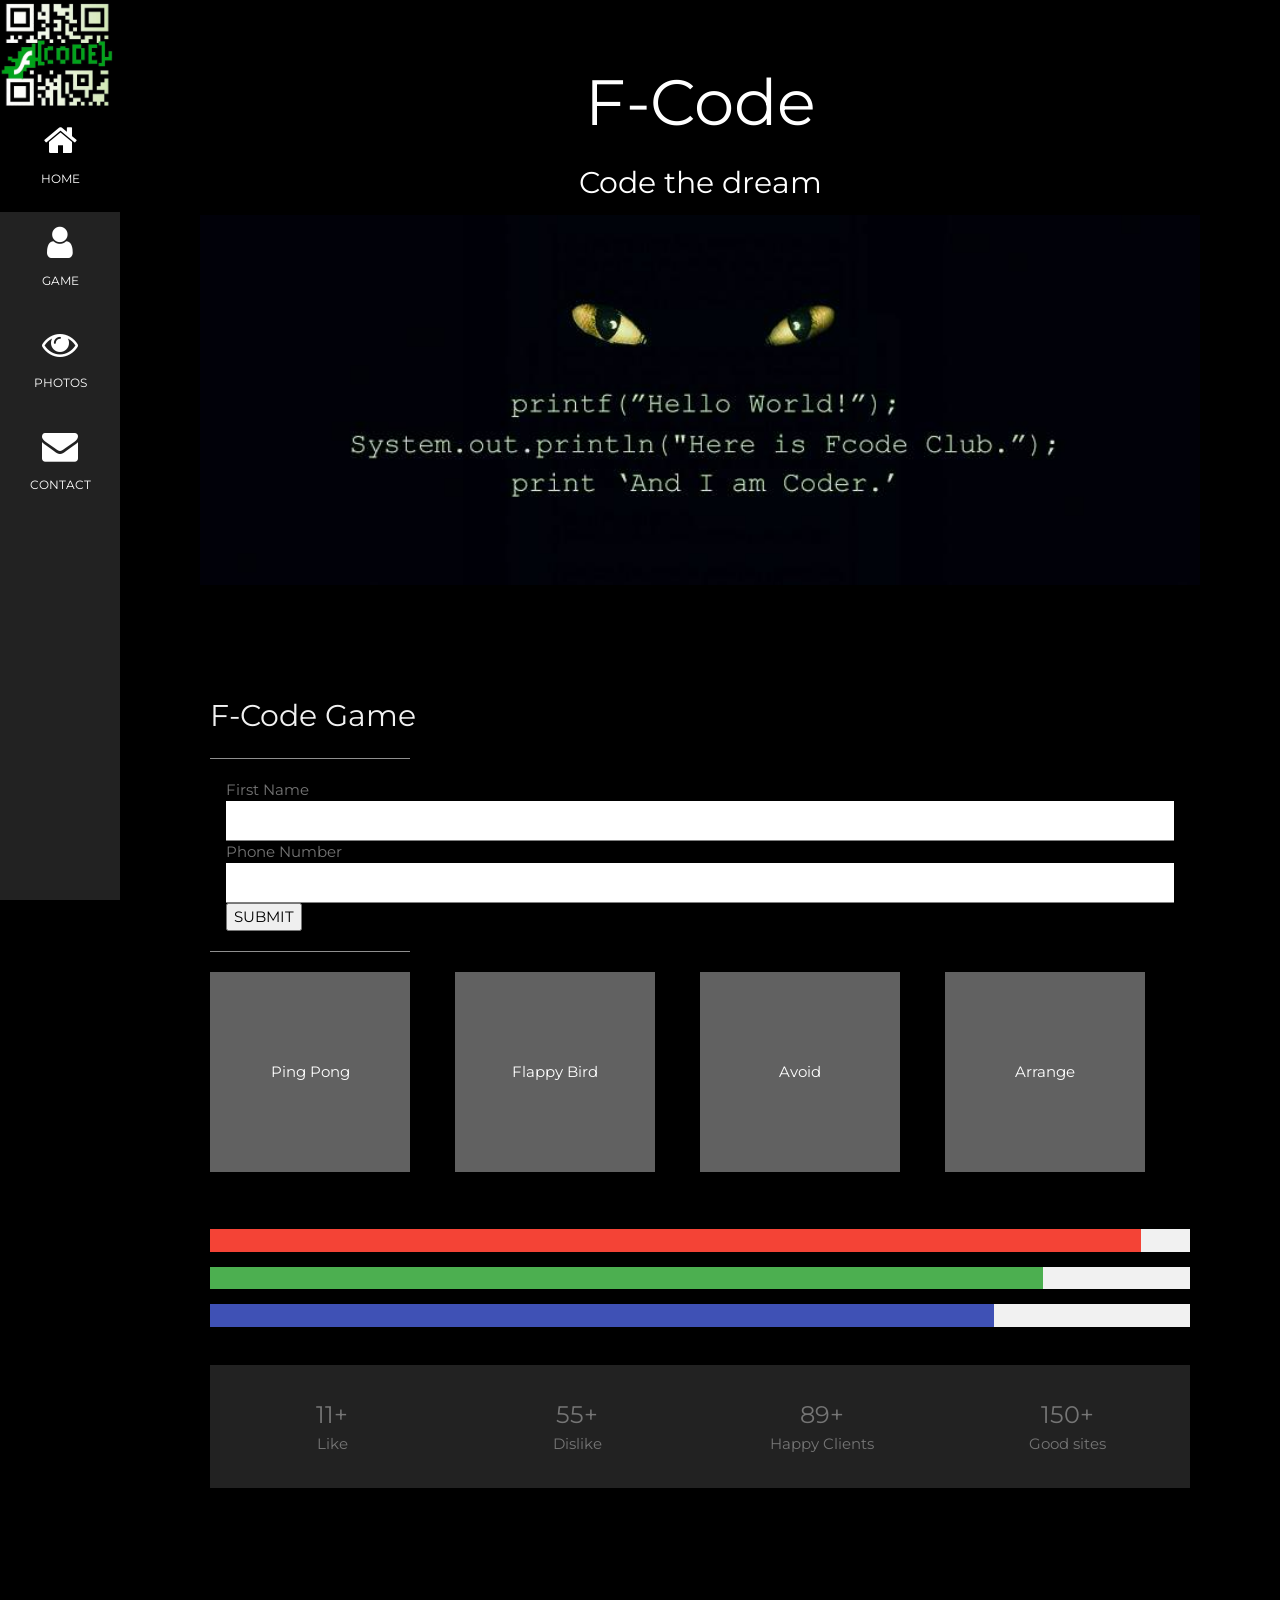
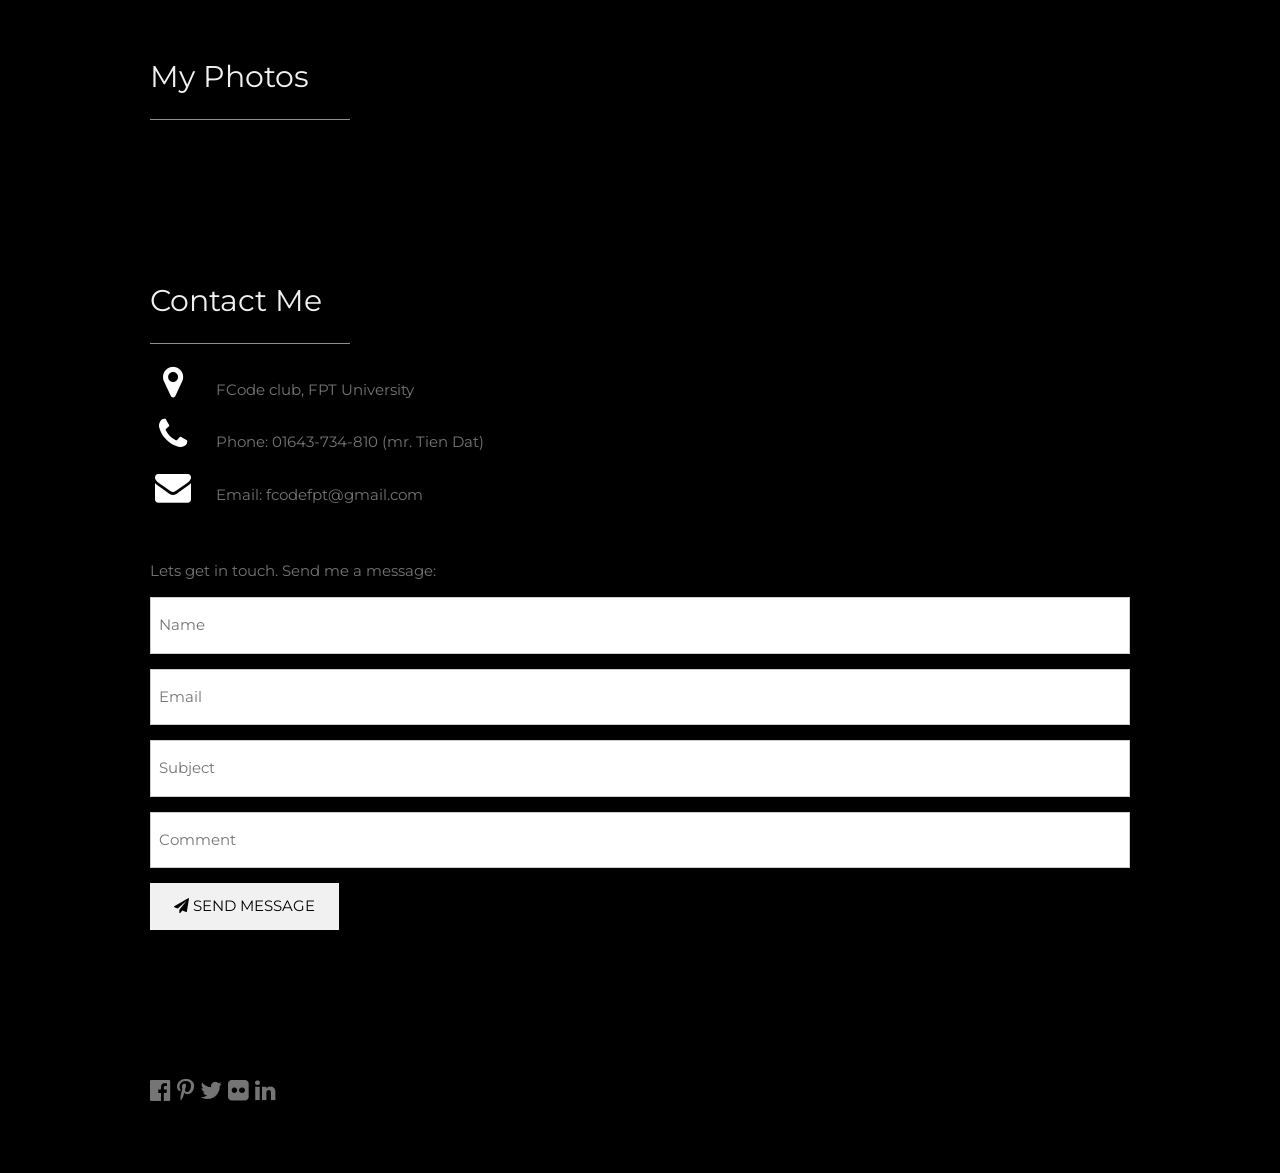
<file: index.html>
<!DOCTYPE html>
<html>
<title>F-Code</title>
<meta name="viewport" content="width=device-width, initial-scale=1">
<link rel="stylesheet" href="css/w3.css">
<link rel="stylesheet" href="https://fonts.googleapis.com/css?family=Montserrat">
<link rel="stylesheet" href="https://cdnjs.cloudflare.com/ajax/libs/font-awesome/4.6.3/css/font-awesome.min.css">
<script src="js/localStorage.js"></script>
<style>

body, h1,h2,h3,h4,h5,h6{font-family: "Montserrat", sans-serif}
.w3-row-padding img {margin-bottom: 12px}
/* Set the width of the sidenav to 120px */
.w3-sidenav {width: 120px;background: #222;}
/* Add a left margin to the "page content" that matches the width of the sidenav (120px) */
#main {margin-left: 120px}
/* Remove margins from "page content" on small screens */
@media only screen and (max-width: 600px) {#main {margin-left: 0}}
</style>


<body class="w3-black">

<!-- Icon Bar (Sidenav - hidden on small screens) -->
<nav class="w3-sidenav w3-center w3-small w3-hide-small">
  <!-- Avatar image in top left corner -->
  <img src="img/fcode.jpg" style="width:100%">
  <a class="w3-padding-large w3-black" href="#">
    <i class="fa fa-home w3-xxlarge"></i>
    <p>HOME</p>
  </a>
  <a class="w3-padding-large w3-hover-black" href="#about">
    <i class="fa fa-user w3-xxlarge"></i>
    <p>GAME</p>
  </a>
  <a class="w3-padding-large w3-hover-black" href="#photos">
    <i class="fa fa-eye w3-xxlarge"></i>
    <p>PHOTOS</p>
  </a>
  <a class="w3-padding-large w3-hover-black" href="#contact">
    <i class="fa fa-envelope w3-xxlarge"></i>
    <p>CONTACT</p>
  </a>
</nav>


<!-- Navbar on small screens (Hidden on medium and large screens) -->
<div class="w3-top w3-hide-large w3-hide-medium" id="myNavbar">
  <ul class="w3-navbar w3-black w3-opacity w3-hover-opacity-off w3-center w3-small">
    <li class="w3-left" style="width:25% !important"><a href="#">HOME</a></li>
    <li class="w3-left" style="width:25% !important"><a href="#about">ABOUT</a></li>
    <li class="w3-left" style="width:25% !important"><a href="#photos">PHOTOS</a></li>
    <li class="w3-left" style="width:25% !important"><a href="#contact">CONTACT</a></li>
  </ul>
</div>

<!-- Page Content -->
<div class="w3-padding-large" id="main">
  <!-- Header/Home -->
  <header class="w3-container w3-padding-32 w3-center w3-black" id="home">
    <h1 class="w3-jumbo"><span class="w3-hide-small">F-Code</span><h2>   Code the dream</h2></h1>

    <img src="img/cover.jpg" alt="bigLogo" class="w3-image" width="1000" height="300">

  </header>


  <!-- About Section -->

  <div class="w3-content w3-justify w3-text-grey w3-padding-64" id="about">
    <h2 class="w3-text-light-grey">F-Code Game</h2>
    <hr style="width:200px;" class="w3-opacity">

    <form class="w3-container" onsubmit="submitFunction()">
      <label>First Name</label>
      <input id="playerName" class="w3-input" type="text" required>
      <label>Phone Number</label>
      <input id="schoolName" class="w3-input" type="text" required>
      <button type="submit" value="Submit">SUBMIT</button>


    </form>

    <hr style="width:200px" class="w3-opacity">
    <div class="w3-row">
      <div class="w3-col m3 l3">
      <button class="w3-btn w3-dark-grey w3-hover-khaki" style="height:200px; width:200px; text-align:center;" onclick="checkSubmit(1);">Ping Pong </button>
      </div>
      <div class="w3-col m3 l3">
      <button class="w3-btn w3-dark-grey w3-hover-white" style="height:200px;width: 200px; text-align:center;"  onclick="checkSubmit(2);">Flappy Bird</button>

      </div>
      <div class="w3-col m3 l3">
      <button class="w3-btn w3-dark-grey w3-hover-red" style="height:200px;width: 200px;text-align:center;" onclick="checkSubmit(3);">Avoid</button>
      </div>
      <div class="w3-col m3 l3">
          <button class="w3-btn w3-dark-grey w3-hover-purple" style="height:200px;width: 200px;text-align:center;" onclick="checkSubmit(4);">Arrange</button>
      </div>
    </div>
    <h3 class="w3-padding-16 w3-text-light-grey"></h3>
    <p class="w3-wide"></p>
    <div class="w3-progress-container">
      <div class="w3-progressbar w3-red" style="width:95%"></div>
    </div>
    <p class="w3-wide"></p>
    <div class="w3-progress-container">
      <div class="w3-progressbar w3-green" style="width:85%"></div>
    </div>
    <p class="w3-wide"></p>
    <div class="w3-progress-container">
      <div class="w3-progressbar w3-indigo" style="width:80%"></div>
    </div><br>

    <div class="w3-row w3-center w3-padding-16 w3-section" style="background:#222">
      <div class="w3-quarter w3-section">
        <span class="w3-xlarge">11+</span><br>
        Like
      </div>
      <div class="w3-quarter w3-section">
        <span class="w3-xlarge">55+</span><br>
        Dislike
      </div>
      <div class="w3-quarter w3-section">
        <span class="w3-xlarge">89+</span><br>
        Happy Clients
      </div>
      <div class="w3-quarter w3-section">
        <span class="w3-xlarge">150+</span><br>
        Good sites
      </div>
    </div>


    <!-- Grid for pricing tables -->
    <!--
    <h3 class="w3-padding-16 w3-text-light-grey">My Price</h3>
    <div class="w3-row-padding" style="margin:0 -16px">
      <div class="w3-half w3-margin-bottom">
        <ul class="w3-ul w3-white w3-center w3-opacity w3-hover-opacity-off">
          <li class="w3-dark-grey w3-xlarge w3-padding-32">Basic</li>
          <li class="w3-padding-16">Web Design</li>
          <li class="w3-padding-16">Photography</li>
          <li class="w3-padding-16">5GB Storage</li>
          <li class="w3-padding-16">Mail Support</li>
          <li class="w3-padding-16">
            <h2>$ 10</h2>
            <span class="w3-opacity">per month</span>
          </li>
          <li class="w3-light-grey w3-padding-24">
            <button class="w3-btn w3-white w3-padding-large w3-hover-black">Sign Up</button>
          </li>
        </ul>
      </div>
      -->

      <!--
      <div class="w3-half">
        <ul class="w3-ul w3-white w3-center w3-opacity w3-hover-opacity-off">
          <li class="w3-dark-grey w3-xlarge w3-padding-32">Pro</li>
          <li class="w3-padding-16">Web Design</li>
          <li class="w3-padding-16">Photography</li>
          <li class="w3-padding-16">50GB Storage</li>
          <li class="w3-padding-16">Endless Support</li>
          <li class="w3-padding-16">
            <h2>$ 25</h2>
            <span class="w3-opacity">per month</span>
          </li>
          <li class="w3-light-grey w3-padding-24">
            <button class="w3-btn w3-white w3-padding-large w3-hover-black">Sign Up</button>
          </li>
        </ul>
      </div>
      -->
    <!-- End Grid/Pricing tables -->
    </div>

    <!-- Testimonials -->
    <!-- Founder
    <h3 class="w3-padding-24 w3-text-light-grey">My Reputation</h3>
    <img src="/w3images/bandmember.jpg" alt="Avatar" class="w3-left w3-circle w3-margin-right" style="width:80px">
    <p><span class="w3-large w3-margin-right">Chris Fox.</span> CEO at Mighty Schools.</p>
    <p>Jane Doe saved us from a web disaster.</p><br>

    <img src="/w3images/avatar_g2.jpg" alt="Avatar" class="w3-left w3-circle w3-margin-right" style="width:80px">
    <p><span class="w3-large w3-margin-right">Rebecca Flex.</span> CEO at Company.</p>
    <p>No one is better than Jane Doe.</p>

    -->
  <!-- End About Section -->
  </div>

  <!-- Portfolio Section -->
  <div class="w3-padding-64 w3-content" id="photos">
    <h2 class="w3-text-light-grey">My Photos</h2>
    <hr style="width:200px" class="w3-opacity">

    <!-- Grid for photos -->
    <div class="w3-row-padding" style="margin:0 -16px">
      <div class="w3-half">

      </div>

      <div class="w3-half">

      </div>
    <!-- End photo grid -->
    </div>
  <!-- End Portfolio Section -->
  </div>

  <!-- Contact Section -->
  <div class="w3-padding-64 w3-content w3-text-grey" id="contact">
    <h2 class="w3-text-light-grey">Contact Me</h2>
    <hr style="width:200px" class="w3-opacity">

    <div class="w3-section">
      <p><i class="fa fa-map-marker fa-fw w3-text-white w3-xxlarge w3-margin-right"></i> FCode club, FPT University</p>
      <p><i class="fa fa-phone fa-fw w3-text-white w3-xxlarge w3-margin-right"></i> Phone: 01643-734-810 (mr. Tien Dat)</p>
      <p><i class="fa fa-envelope fa-fw w3-text-white w3-xxlarge w3-margin-right"> </i> Email: fcodefpt@gmail.com</p>
    </div><br>

    <p>Lets get in touch. Send me a message:</p>
    <p><input class="w3-input w3-border w3-padding-16" type="text" placeholder="Name"></p>
    <p><input class="w3-input w3-border w3-padding-16" type="text" placeholder="Email"></p>
    <p><input class="w3-input w3-border w3-padding-16" type="text" placeholder="Subject"></p>
    <p><input class="w3-input w3-border w3-padding-16" type="text" placeholder="Comment"></p>
    <p><button class="w3-btn w3-light-grey w3-padding-large w3-hover-grey">
      <i class="fa fa-paper-plane"></i> SEND MESSAGE
    </button></p>
  <!-- End Contact Section -->
  </div>

    <!-- Footer -->
  <footer class="w3-content w3-padding-64 w3-text-grey w3-xlarge">
    <a href="#" class="w3-hover-text-indigo"><i class="fa fa-facebook-official"></i></a>
    <a href="#" class="w3-hover-text-red"><i class="fa fa-pinterest-p"></i></a>
    <a href="#" class="w3-hover-text-light-blue"><i class="fa fa-twitter"></i></a>
    <a href="#" class="w3-hover-text-grey"><i class="fa fa-flickr"></i></a>
    <a href="#" class="w3-hover-text-indigo"><i class="fa fa-linkedin"></i></a>

  <!-- End footer -->
  </footer>

<!-- END PAGE CONTENT -->
</div>

</body>
</html>
</file>
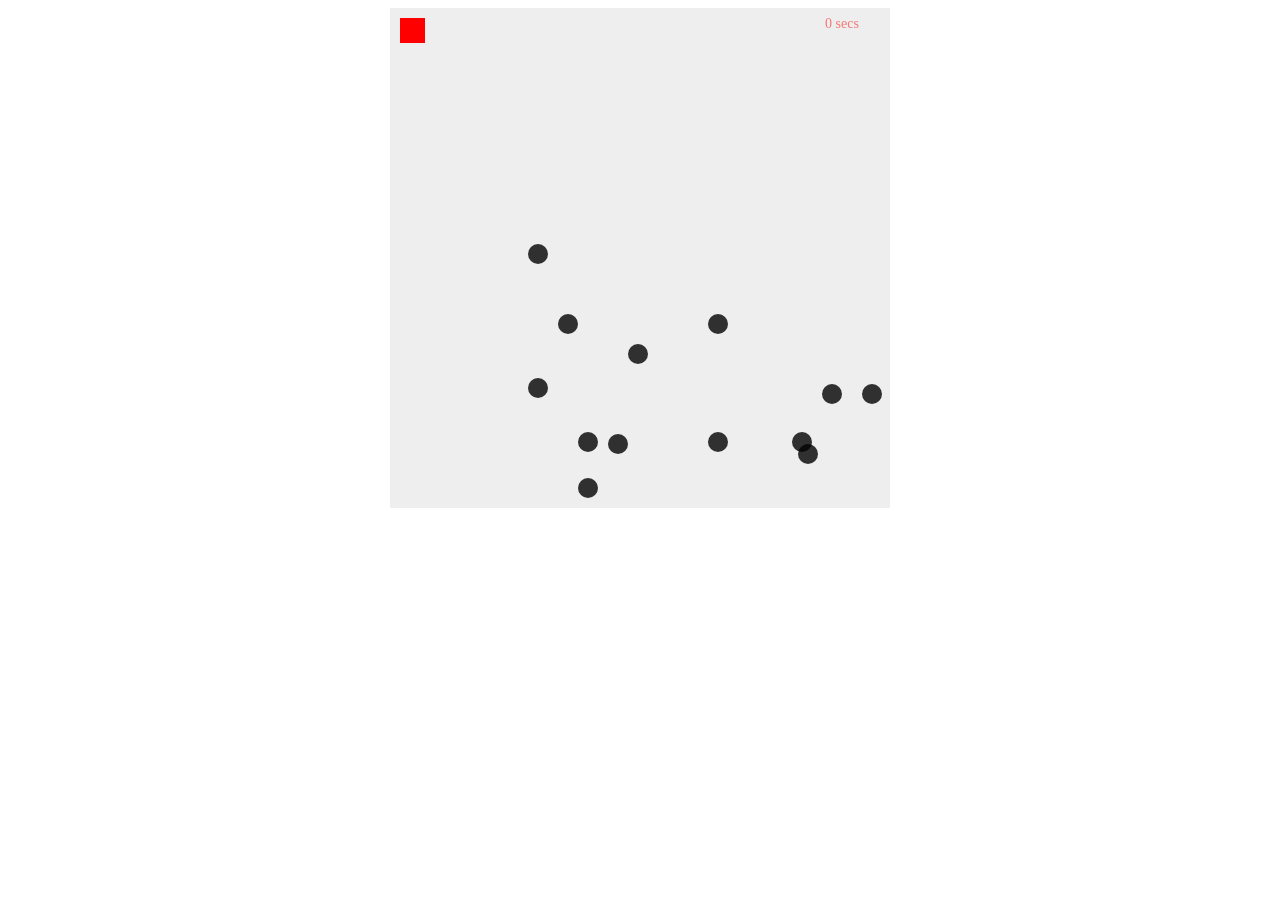
<file: avoidGame/avoid.html>
<!DOCTYPE html>
<html>
  <head>
    <meta charset="utf-8">
    <title>Avoid Game</title>
    <style>
      body{
        text-align: center;
      }
      canvas{
        margin:auto;
        top:0;
        bottom:0;
        left:0;
        right:0;
        background-color: #eee;
      }
    </style>
    <script>
        // DECLARATION
        var ball = new Array();
        // x location of target, y location of target
        ball[0] = new Ball(150, 150);
        ball[1] = new Ball(230, 350);
        ball[2] = new Ball(470, 350);
        ball[3] = new Ball(320, 250);
        ball[4] = new Ball(440, 190);
        ball[5] = new Ball(100, 350);
        ball[6] = new Ball(80, 120);
        ball[7] = new Ball(130, 240);
        ball[8] = new Ball(50,50);
        ball[9] = new Ball(400,190);
        ball[10] = new Ball(230,120);
        ball[11] = new Ball(50,400);
        ball[12] = new Ball(100,300);
 
        var player = new Player();
        var score;

        // PLAYER OBJECT
        function Player(){
          // Properties
          var x = 10 ;
          var y = 10;
          var playerColor = "red";
          var width = 25;
          var height = 25;
          var speed = 10;

          // Method
          this.draw = draw;
          function draw(){
            graph.beginPath();
            graph.fillStyle = playerColor;
            graph.fillRect(x,y,width,height);
            this.isHit();
            // Check Hit

          }
          this.setX = setX;
          function setX(newX){
           x = newX;
          }
          this.setY = setY;
          function setY(newY){
            y = newY;
          }
          this.getSpeed = getSpeed;
          function getSpeed(){
            return speed;
          }
          this.getX = getX;
          function getX() {
            return x;
          }
          this.getY = getY;
          function getY() {
            return y;
          }
          this.getW = getW;
          function getW(){
            return width;
          }
          this.getH = getH;
          function getH() {
            return height;
          }
          this.isHit = isHit;
          // Check Hit by ball --> Game Over
          function isHit(){
            for (var i=0; i<ball.length; i++){
              if ((x + width >= ball[i].getX()) && (x + width <= (ball[i].getX() + ball[i].getRadius()*2))
              && (y + height >= ball[i].getY()) && (y + height <= (ball[i].getY() + ball[i].getRadius()*2)) ) {
                clearInterval(theInterval);
                drawFinalScore();
              }
            }
          }


        }

        // BALL OBJECT
        function Ball(newX, newY){
          // Properties
          var x = newX;
          var y = newY;
          var dx = 2;
          var dy = 4;
          var radius = 10;
          var ballColor = "black";
          // Method
          this.draw = draw ;
          function draw(){
            graph.beginPath();
            graph.save();
            graph.fillStyle = ballColor;
            graph.globalAlpha = "0.8";
            graph.arc(x,y,radius,0, Math.PI*2);
            graph.fill();
            graph.closePath();
            graph.restore();
          }
          this.setX = setX;
          function setX(newX){
            x = newX;
          }
          this.setY = setY;
          function setY(newY){
            y = newY;
          }
          this.getX = getX;
          function getX() {
            return x;
          }
          this.getY = getY;
          function getY(){
            return y;
          }
          this.getRadius = getRadius;
          function getRadius(){
            return radius;
          }
          this.move = move;
          function move(){
            // increase x, y
            x += dx;
            y += dy;
            // Bounce on a right and left
            if (x+dx+radius>WIDTH || x+dx-radius<0){
              dx = -dx;
            }
            // Bounce if ball hits the top or hits the bottom
            if (y+dx-radius<0 || y+dy+radius>HEIGHT){
              dy = -dy;
            }
          }
        }
        // MAIN GAME
        function playGame(){
          graph.clearRect(0,0,WIDTH,HEIGHT);
          // clear Canvas for each repeatation
          player.draw();
          for (var i=0; i<ball.length; i++)
          {
            ball[i].move();
            ball[i].draw();
          }
          drawElapsedTime();
        }
        // SCORE
        var score, startTime;
        function drawElapsedTime(){
          var elapsed = parseInt((new Date()- startTime)/1000 );
          graph.save();
          graph.beginPath();
          graph.fillStyle = "red";
          graph.font = "14px verdana";
          graph.globalAlpha = "0.5";
          graph.fillText(elapsed + " secs",WIDTH - 65, 20); // WIDTH - 65: X COORDINATE ; 20: Y COORDINATE ;
          graph.closePath();
          graph.restore();
        }
        function drawFinalScore(){
          var elapsed = parseInt((new Date() - startTime)/1000);
          graph.fillStyle = "red";
          graph.font = "20px verdana";
          graph.fillText("Your Score : "+ elapsed,100,30,200);
        }
        // KEYSTATE
        function arrowKeyDown(e){
          var stepSize = 10; // Increase stepSize
          if (e.keyCode == 37)  // left
        {
           player.setX(player.getX() - player.getSpeed());
           if (player.getX() < 0)
           {
            player.setX(0);
           }
        }
       else if(e.keyCode == 38) // up
        {
           player.setY(player.getY() - player.getSpeed());
           if (player.getY() < 0)
           {
            player.setY(0);
           }
        }
       else if(e.keyCode == 39) // right
        {
           player.setX(player.getX() + player.getSpeed());
          if ((player.getX() + player.getW()) > canvas.width)
          {
            player.setX(canvas.width - player.getW());
          }
        }
       else if(e.keyCode == 40) // down
        {
           player.setY(player.getY() + player.getSpeed());
          if ((player.getY() + player.getH()) > canvas.height)
          {
            player.setY(canvas.height - player.getH());
          }
        }

      }

         document.addEventListener('keydown',arrowKeyDown);
    </script>
  </head>
  <body>
      <canvas id="canvas" width="500" height="500"></canvas>
  <script>
     var canvas = document.getElementById("canvas");
     // Set width and height for Canvas
     WIDTH= 500;
     HEIGHT= 500;
     // keystate

     // Assign a graphics context to the canvas
     var graph = canvas.getContext("2d");
     // function , call every 20 milliseconds
     var startTime = new Date();
     var theInterval = setInterval(playGame, 20);

  </script>
  <audio src="" autoplay loop>

  </audio>
  </body>
</html>
</file>
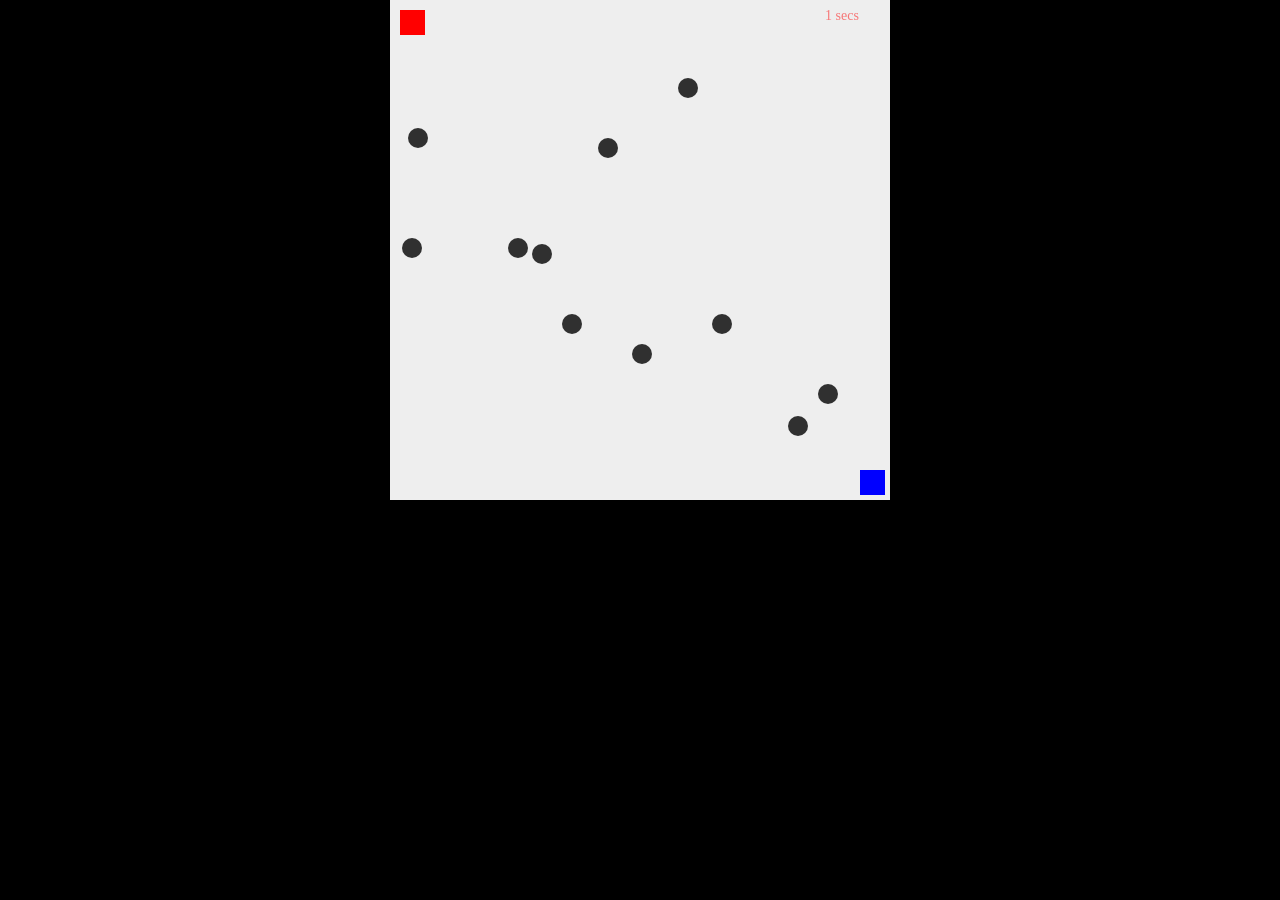
<file: avoidGame/avoid2.html>
<!DOCTYPE html>
<html>
  <head>
    <meta charset="utf-8">
    <title>Avoid Game</title>
    <link rel="stylesheet" href="../css/w3.css">
    <link rel="stylesheet" href="https://fonts.googleapis.com/css?family=Montserrat">
    <link rel="stylesheet" href="https://cdnjs.cloudflare.com/ajax/libs/font-awesome/4.6.3/css/font-awesome.min.css">
    <style>
      body{
        text-align: center;
      }
      canvas{
        margin:auto;
        top:0;
        bottom:0;
        left:0;
        right:0;
        background-color: #eee;
      }
      .w3-row-padding img {margin-bottom: 12px}
      /* Set the width of the sidenav to 120px */
      .w3-sidenav {width: 120px;background: #222;}
      /* Add a left margin to the "page content" that matches the width of the sidenav (120px) */
      #main {margin-left: 120px}
      /* Remove margins from "page content" on small screens */
      @media only screen and (max-width: 600px) {#main {margin-left: 0}}
    </style>
    <script>
        // DECLARATION
        var ball = new Array();
        // x location of target, y location of target
        ball[0] = new Ball(150, 150);
        ball[1] = new Ball(230, 350);
        ball[2] = new Ball(470, 350);
        ball[3] = new Ball(320, 250);
        ball[4] = new Ball(440, 190);
        ball[5] = new Ball(100, 350);
        ball[6] = new Ball(80, 120);
        ball[7] = new Ball(130, 240);
        ball[8] = new Ball(50,50);
        ball[9] = new Ball(400,190);
        ball[10] = new Ball(230,120);
        //ball[11] = new Ball(50,400);
        //ball[12] = new Ball(100,300);

        var player = new Player();
        var player2 = new Player2();
        var score;

        // PLAYER OBJECT
        function Player(){
          // Properties
          var x = 10 ;
          var y = 10;
          var playerColor = "red";
          var width = 25;
          var height = 25;
          var speed = 10;

          // Method
          this.draw = draw;
          function draw(){
            graph.beginPath();
            graph.fillStyle = playerColor;
            graph.fillRect(x,y,width,height);
            this.isHit();
            // Check Hit

          }
          this.setX = setX;
          function setX(newX){
           x = newX;
          }
          this.setY = setY;
          function setY(newY){
            y = newY;
          }
          this.getSpeed = getSpeed;
          function getSpeed(){
            return speed;
          }
          this.getX = getX;
          function getX() {
            return x;
          }
          this.getY = getY;
          function getY() {
            return y;
          }
          this.getW = getW;
          function getW(){
            return width;
          }
          this.getH = getH;
          function getH() {
            return height;
          }
          this.isHit = isHit;
          // Check Hit by ball --> Game Over
          function isHit(){
            for (var i=0; i<ball.length; i++){
              if ((x + width >= ball[i].getX()) && (x + width <= (ball[i].getX() + ball[i].getRadius()*2))
              && (y + height >= ball[i].getY()) && (y + height <= (ball[i].getY() + ball[i].getRadius()*2)) ) {
                clearInterval(theInterval);
                drawFinalScore();
              }
            }
          }


        }
        // Player 2
         function Player2(){
          // Properties
          var x = 470 ;
          var y = 470;
          var playerColor = "blue";
          var width = 25;
          var height = 25;
          var speed = 10;

          // Method
          this.draw = draw;
          function draw(){
            graph.beginPath();
            graph.fillStyle = playerColor;
            graph.fillRect(x,y,width,height);
            this.isHit();
            // Check Hit

          }
          this.setX = setX;
          function setX(newX){
           x = newX;
          }
          this.setY = setY;
          function setY(newY){
            y = newY;
          }
          this.getSpeed = getSpeed;
          function getSpeed(){
            return speed;
          }
          this.getX = getX;
          function getX() {
            return x;
          }
          this.getY = getY;
          function getY() {
            return y;
          }
          this.getW = getW;
          function getW(){
            return width;
          }
          this.getH = getH;
          function getH() {
            return height;
          }
          this.isHit = isHit;
          // Check Hit by ball --> Game Over
          function isHit(){
            for (var i=0; i<ball.length; i++){
              if ((x + width >= ball[i].getX()) && (x + width <= (ball[i].getX() + ball[i].getRadius()*2))
              && (y + height >= ball[i].getY()) && (y + height <= (ball[i].getY() + ball[i].getRadius()*2)) ) {
                clearInterval(theInterval);
                drawFinalScore();
              }
            }
          }


        }

        // BALL OBJECT
        function Ball(newX, newY){
          // Properties
          var x = newX;
          var y = newY;
          var dx = 2;
          var dy = 4;
          var radius = 10;
          var ballColor = "black";
          // Method
          this.draw = draw ;
          function draw(){
            graph.beginPath();
            graph.save();
            graph.fillStyle = ballColor;
            graph.globalAlpha = "0.8";
            graph.arc(x,y,radius,0, Math.PI*2);
            graph.fill();
            graph.closePath();
            graph.restore();
          }
          this.setX = setX;
          function setX(newX){
            x = newX;
          }
          this.setY = setY;
          function setY(newY){
            y = newY;
          }
          this.getX = getX;
          function getX() {
            return x;
          }
          this.getY = getY;
          function getY(){
            return y;
          }
          this.getRadius = getRadius;
          function getRadius(){
            return radius;
          }
          this.move1 = move1;
          function move1(){
            // increase x, y
            x += dx;
            y += dy;
            // Bounce on a right and left
            if (x+dx+radius>WIDTH || x+dx-radius<0){
              dx = -dx;
            }
            // Bounce if ball hits the top or hits the bottom
            if (y+dy-radius<0 || y+dy+radius>HEIGHT){
              dy = -dy;
            }
          }
          this.move2 = move2;
          var dx2= -2;
          var dy2= -2;
          function move2(){
            // increase x, y
            x += dx2;
            y += dy2;
            // Bounce on a right and left
            if (x+dx2+radius>WIDTH || x+dx2-radius<0){
              dx2 = -dx2;
            }
            // Bounce if ball hits the top or hits the bottom
            if (y+dy2-radius<0 || y+dy2+radius>HEIGHT){
              dy2 = -dy2;
            }
          }
        }
        // MAIN GAME
        function playGame(){
          graph.clearRect(0,0,WIDTH,HEIGHT);
          // clear Canvas for each repeatation
          player.draw();
          player2.draw();
          for (var i=0; i<ball.length; i++)
          {
             if (i % 2 == 0) {ball[i].move1() }else ball[i].move2();
            ball[i].draw();
          }
          drawElapsedTime();
        }
        // SCORE
        var score, startTime;
        function drawElapsedTime(){
          var elapsed = parseInt((new Date()- startTime)/1000 );
          graph.save();
          graph.beginPath();
          graph.fillStyle = "red";
          graph.font = "14px verdana";
          graph.globalAlpha = "0.5";
          graph.fillText(elapsed + " secs",WIDTH - 65, 20); // WIDTH - 65: X COORDINATE ; 20: Y COORDINATE ;
          graph.closePath();
          graph.restore();
        }
        function drawFinalScore(){
          var elapsed = parseInt((new Date() - startTime)/1000);
          graph.fillStyle = "red";
          graph.font = "20px verdana";
          graph.fillText("Your Score : "+ elapsed,100,30,200);
        }
        // KEYSTATE
        function arrowKeyDown(e){
          var stepSize = 10; // Increase stepSize
          if (e.keyCode == 37)  // left
        {
           player.setX(player.getX() - player.getSpeed());
           if (player.getX() < 0)
           {
            player.setX(0);
           }
        }
       else if(e.keyCode == 38) // up
        {
           player.setY(player.getY() - player.getSpeed());
           if (player.getY() < 0)
           {
            player.setY(0);
           }
        }
       else if(e.keyCode == 39) // right
        {
           player.setX(player.getX() + player.getSpeed());
          if ((player.getX() + player.getW()) > canvas.width)
          {
            player.setX(canvas.width - player.getW());
          }
        }
       else if(e.keyCode == 40) // down
        {
           player.setY(player.getY() + player.getSpeed());
          if ((player.getY() + player.getH()) > canvas.height)
          {
            player.setY(canvas.height - player.getH());
          }
        }
      }
      function arrowKeyDown2(e){
        // Player 2 controller

        if (e.keyCode == 65)  // left
        {
           player2.setX(player2.getX() - player2.getSpeed());
           if (player2.getX() < 0)
           {
            player2.setX(0);
           }
        }
       else if(e.keyCode == 87) // up
        {
           player2.setY(player2.getY() - player2.getSpeed());
           if (player2.getY() < 0)
           {
            player2.setY(0);
           }
        }
       else if(e.keyCode == 68) // right
        {
           player2.setX(player2.getX() + player2.getSpeed());
          if ((player2.getX() + player2.getW()) > canvas.width)
          {
            player2.setX(canvas.width - player.getW());
          }
        }
       else if(e.keyCode == 83) // down
        {
           player2.setY(player2.getY() + player2.getSpeed());
          if ((player2.getY() + player2.getH()) > canvas.height)
          {
            player2.setY(canvas.height - player2.getH());
          }
        }
      }

         document.addEventListener('keydown',arrowKeyDown);
         document.addEventListener('keydown',arrowKeyDown2);
    </script>
  </head>
  <body class="w3-black">
      <canvas id="canvas" width="500" height="500"></canvas>
  <script>
     var canvas = document.getElementById("canvas");
     // Set width and height for Canvas
     WIDTH= 500;
     HEIGHT= 500;
     // keystate

     // Assign a graphics context to the canvas
     var graph = canvas.getContext("2d");
     // function , call every 20 milliseconds
     var startTime = new Date();
     var theInterval = setInterval(playGame, 20);

  </script>
  <audio src="" autoplay loop>

  </audio>
  </body>
</html>
</file>
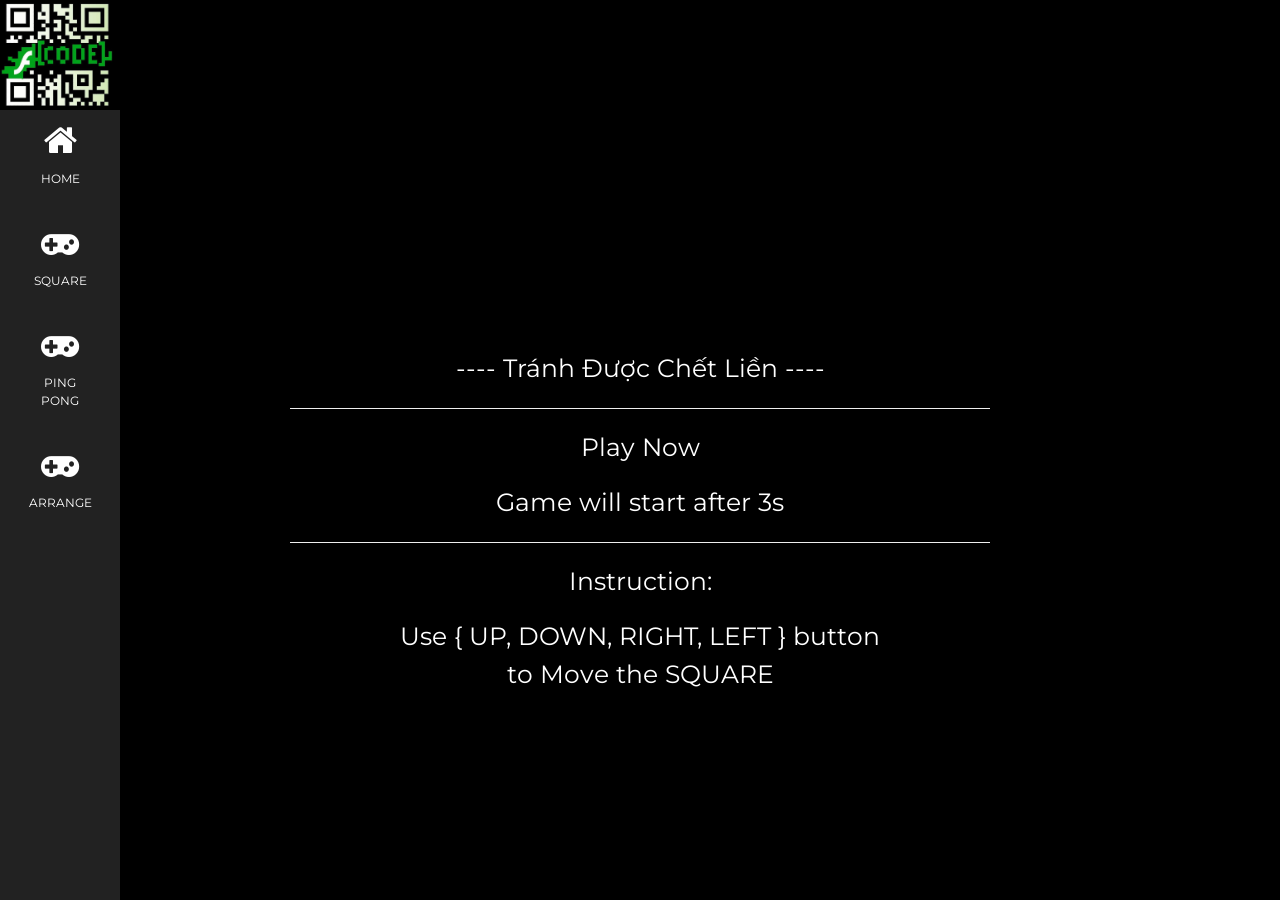
<file: avoidGame/playGame.html>
<!DOCTYPE html>
<html>
<head>
	<meta charset="utf-8">
	<link rel="stylesheet" href="../css/w3.css">
	<link rel="stylesheet" href="https://fonts.googleapis.com/css?family=Montserrat">
	<link rel="stylesheet" href="https://cdnjs.cloudflare.com/ajax/libs/font-awesome/4.6.3/css/font-awesome.min.css">
	<title>Pong Game </title>
	<style>
		.canvasFrame{
			width: 700px;
			height: 600px;
			position: absolute;
			background-color:black;
			margin: auto;
			top:0;
			bottom:0;
			left:0;
			right:0;
			text-align:center;
		}
		.frame{
			margin-top:200px;
		}
		.calink,.cap{
			width: 400px;
			font-size: 25px;
			color:#fff;
			text-decoration: none;
			display:block;
			margin: auto;
			margin-top:18px;
		}
		.cap{
			width:400px;
		}
		.calink:hover{
			background-color:#444;
		}
		body, h1,h2,h3,h4,h5,h6{font-family: "Montserrat", sans-serif}
		.w3-row-padding img {margin-bottom: 12px}
		/* Set the width of the sidenav to 120px */
		.w3-sidenav {width: 120px;background: #222;}
		/* Add a left margin to the "page content" that matches the width of the sidenav (120px) */
		#main {margin-left: 120px}
		/* Remove margins from "page content" on small screens */
	</style>
</head>
<body class="w3-black">
	<nav class="w3-sidenav w3-center w3-small w3-hide-small">
		<!-- Avatar image in top left corner -->
		<img src="../img/fcode.jpg" style="width:100%">
		<a class="w3-padding-large w3-hover-black" href="../gameHome.html">
				<i class="fa fa-home w3-xxlarge"></i>
			<p>HOME</p>
		</a>
		<a class="w3-padding-large w3-hover-black" href="../plappyBirdGame/playGame.html">
			<i class="fa fa-gamepad  w3-xxlarge"></i>
			<p>SQUARE</p>
		</a>
		<a class="w3-padding-large w3-hover-black" href="../pongGame/playGame.html">
			<i class="fa fa-gamepad  w3-xxlarge"></i>
			<p>PING PONG</p>
		</a>
		<a class="w3-padding-large w3-hover-black" href="../square/arrange.html">
			<i class="fa fa-gamepad  w3-xxlarge"></i>
			<p>ARRANGE</p>
		</a>


	</nav>
	<div class="canvasFrame">
		<div class="frame">
		<p class="cap">---- Tránh Được Chết Liền ----</p>
		<hr>
		<a class="calink" href="avoid1.html">Play Now</a>
		<p class="cap">Game will start after 3s</p>
		<hr>
		<p class="cap">Instruction: </p>
		<p class="cap" style="width:500px;">Use { UP, DOWN, RIGHT, LEFT } button to Move the SQUARE</p>
		</div>
	</div>
</body>
</html>
</file>
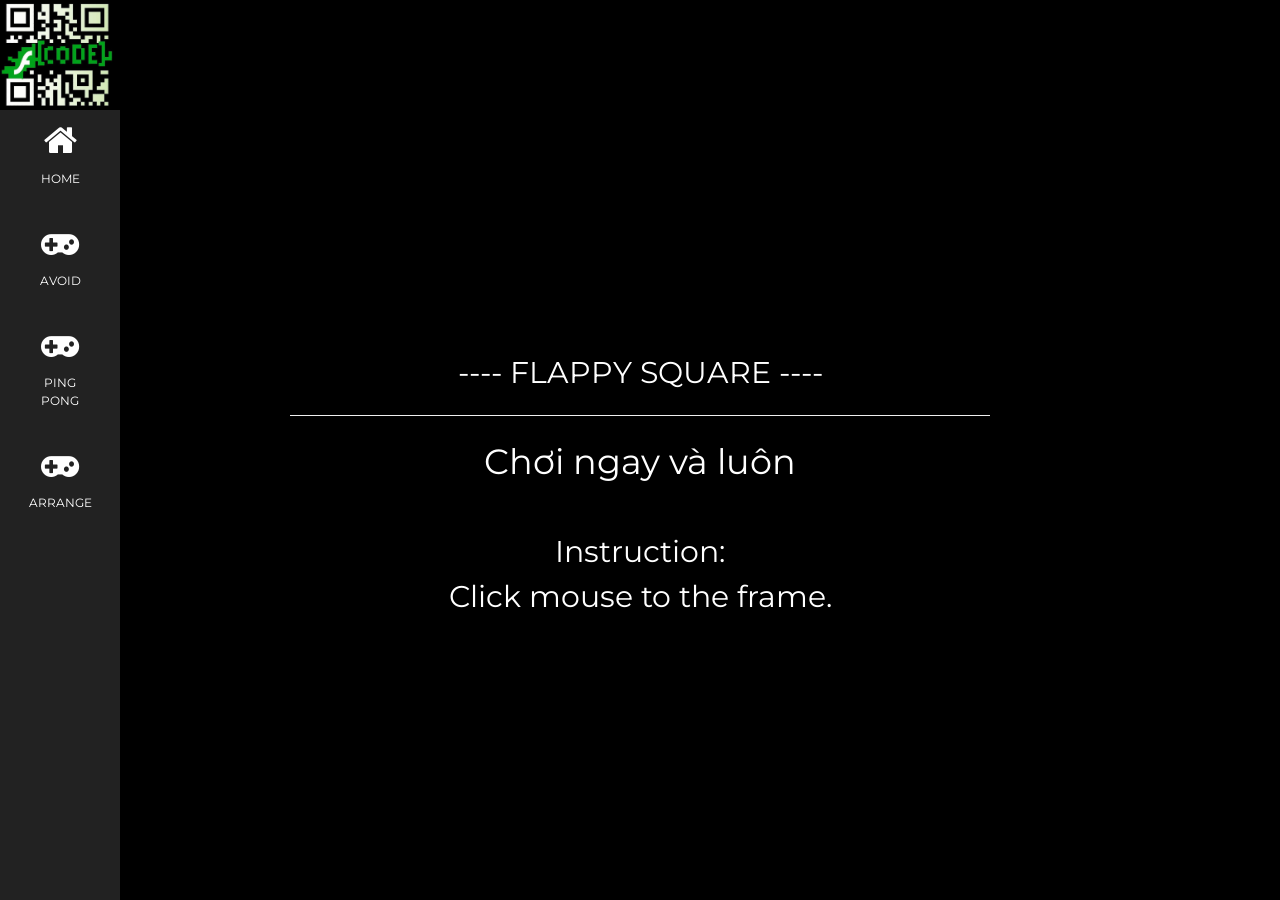
<file: plappyBirdGame/playGame.html>
<!DOCTYPE html>
<html>
<head>
	<meta charset="utf-8">
	<title>Flappy Quare Game </title>
	<link rel="stylesheet" href="../css/w3.css">
	<link rel="stylesheet" href="https://fonts.googleapis.com/css?family=Montserrat">
	<link rel="stylesheet" href="https://cdnjs.cloudflare.com/ajax/libs/font-awesome/4.6.3/css/font-awesome.min.css">
	<style>
		.canvasFrame{
			width: 700px;
			height: 600px;
			position: absolute;
			background-color:black;
			margin: auto;
			top:0;
			bottom:0;
			left:0;
			right:0;
			text-align:center;
		}
		.frame{
			margin-top:200px;
		}
		.cap{
			font-size: 30px;
		}
		.calink{
			font-size: 35px;
		}
		.calink,.cap{
			width: 400px;
			color:#fff;
			text-decoration: none;
			display:block;
			margin: auto;
			margin-top:18px;
		}
		.calink:hover{
			background-color:#444;
		}

		body, h1,h2,h3,h4,h5,h6{font-family: "Montserrat", sans-serif}
		.w3-row-padding img {margin-bottom: 12px}
		/* Set the width of the sidenav to 120px */
		.w3-sidenav {width: 120px;background: #222;}
		/* Add a left margin to the "page content" that matches the width of the sidenav (120px) */
		#main {margin-left: 120px}
		/* Remove margins from "page content" on small screens */
	</style>
</head>
<body class="w3-black">
		<nav class="w3-sidenav w3-center w3-small w3-hide-small">
			<!-- Avatar image in top left corner -->
			<img src="../img/fcode.jpg" style="width:100%">
			<a class="w3-padding-large w3-hover-black" href="../gameHome.html">
					<i class="fa fa-home w3-xxlarge"></i>
				<p>HOME</p>
			</a>
			<a class="w3-padding-large w3-hover-black" href="../avoidGame/playGame.html">
				<i class="fa fa-gamepad  w3-xxlarge"></i>
				<p>AVOID</p>
			</a>
			<a class="w3-padding-large w3-hover-black" href="../pongGame/playGame.html">
				<i class="fa fa-gamepad  w3-xxlarge"></i>
				<p>PING PONG</p>
			</a>
			<a class="w3-padding-large w3-hover-black" href="../square/arrange.html">
				<i class="fa fa-gamepad  w3-xxlarge"></i>
				<p>ARRANGE</p>
			</a>


		</nav>
		<div class="canvasFrame">
			<div class="canvasFrame">
				<div class="frame">
				<p class="cap">---- FLAPPY SQUARE ----</p>
				<hr>
				<a class="calink" href="flappyBird.html">Chơi ngay và luôn</a>
				<br>
				<p class="cap">
					Instruction:
					<br>
					 Click mouse to the frame. 
				</p>
				</div>
			</div>
</body>
</html>
</file>
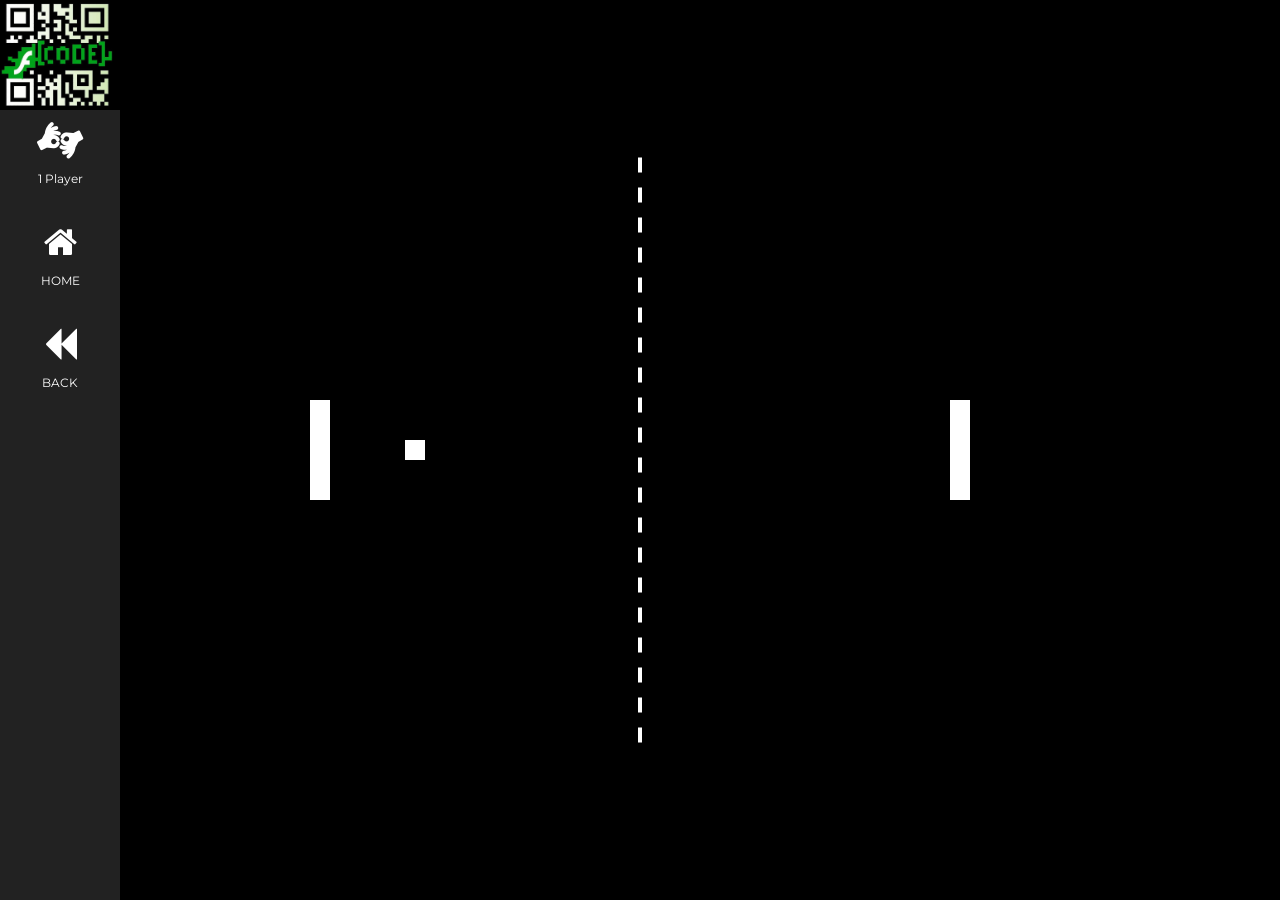
<file: pongGame/2player.html>
<!DOCTYPE html>
<html lang="en">
<head>
	<meta charset="utf-8">
	<title>Two player</title>
	<link rel="stylesheet" href="../css/w3.css">
	<link rel="stylesheet" href="https://fonts.googleapis.com/css?family=Montserrat">
	<link rel="stylesheet" href="https://cdnjs.cloudflare.com/ajax/libs/font-awesome/4.6.3/css/font-awesome.min.css">
	<style>
		canvas{
			position: absolute;
			margin: auto;
			top:0;
			bottom:0;
			left:0;
			right:0;
		}
		body, h1,h2,h3,h4,h5,h6{font-family: "Montserrat", sans-serif}
    .w3-row-padding img {margin-bottom: 12px}
    /* Set the width of the sidenav to 120px */
    .w3-sidenav {width: 120px;background: #222;}
    /* Add a left margin to the "page content" that matches the width of the sidenav (120px) */
    #main {margin-left: 120px}
    /* Remove margins from "page content" on small screens */
    @media only screen and (max-width: 600px) {#main {margin-left: 0}}

	</style>
</head>
<body class="w3-black">
	<nav class="w3-sidenav w3-center w3-small w3-hide-small">
		<!-- Avatar image in top left corner -->
		<img src="../img/fcode.jpg" style="width:100%">
		<a class="w3-padding-large w3-hover-black" href="1player.html">
			<i class="fa  fa-american-sign-language-interpreting w3-xxlarge"></i>
			<p>1 Player</p>
		</a>
		<a class="w3-padding-large w3-hover-black" href="../gameHome.html">

				<i class="fa fa-home w3-xxlarge"></i>
			<p>HOME</p>
		</a>

		<a class="w3-padding-large w3-hover-black" href="playGame.html">
			<i class="fa fa-backward  w3-xxlarge"></i>
			<p>BACK</p>
		</a>
	</nav>
<script>

	var WIDTH=700, HEIGHT=600, pi=Math.PI;
	var UpArrow=38, DownArrow = 40, WArrow= 87, SArrow = 83;
	var canvas, ctx, keystate;
	var player, player2, ball;

	player2 ={
		x:null,
		y:null,
		width: 20,
		height: 100,

		update:function(){
			if (keystate[UpArrow]) this.y -=15;
			if (keystate[DownArrow]) this.y +=15;
		},
		draw: function() {
			ctx.fillRect(this.x, this.y, this.width , this.height);
		}
	};
	player ={
		x:null,
		y:null,
		width: 20,
		height: 100,

		update:function(){
			if (keystate[WArrow]) this.y -=15;
			if (keystate[SArrow]) this.y +=15;
		},
		draw: function() {
			ctx.fillRect(this.x, this.y, this.width , this.height);
		}
	};
	ball ={
		x:null,
		y:null,
		vel:null,
		side: 20,
		speed: 15,


		update:function(){
			this.x += this.vel.x;
			this.y += this.vel.y;

			if (this.x + 10<0) {
				alert("Player 1 Win ^^!");
				window.cancelAnimationFrame(loop, canvas);
				//console.log("Game Over");
			}
			if (this.x + 10> WIDTH) {
					alert("Player 2 Win -_- ");
					window.cancelAnimationFrame(loop, canvas);
			}

			if (0 > this.y || this.y+this.side > HEIGHT){
				var offset = this.vel.y < 0 ? 0 - this.y : HEIGHT - (this.y + this.side);
				this.y+= 2*offset;
				this.vel.y*=-1;
			}
			var AABBIntersect = function(ax, ay, aw, ah, bx, by, bw, bh){
				return ax < bx+bw && ay < by+bh && bx < ax+aw  && by < ay+ah;
			};

			var pdle = this.vel.x < 0 ? player : player2;
			if (AABBIntersect(pdle.x, pdle.y, pdle.width, pdle.height, this.x, this.y, this.side, this.side)
			) {
				this.x = pdle===player ? player.x+player.width : player2.x - this.side;
				var n = (this.y+this.side-pdle.y)/(pdle.height+this.side);
				var phi = 0.25*pi*(2*n-1);
				this.vel.x = (pdle === player ? 1 : -1)*this.speed*Math.cos(phi);
				this.vel.y = this.speed*Math.sin(phi);
			}
		},
		draw: function() {
			ctx.fillRect(this.x, this.y, this.side , this.side);
		}
	};

	function main(){
		canvas = document.createElement("canvas");
		canvas.width = WIDTH;
		canvas.height = HEIGHT;
		ctx = canvas.getContext("2d");
		document.body.appendChild(canvas);

		keystate = {};
		document.addEventListener("keydown",function(e){
			keystate[e.keyCode] = true;
		});

		document.addEventListener("keyup", function(e){
			delete keystate[e.keyCode];
		});

		init();

		var loop = function() {
			update();
			draw();

			window.requestAnimationFrame(loop, canvas);

		};
		window.requestAnimationFrame(loop, canvas);

	}

	function init(){
		player.x = player.width;
		player.y = (HEIGHT - player.height)/2;

		player2.x = WIDTH - (player.width + player2.width);
		player2.y = (HEIGHT - player2.height)/2;

		ball.x = (WIDTH - ball.side)/2;
		ball.y = (HEIGHT - ball.side)/2;

		ball.vel = {
			x: ball.speed,
			y: 0,
		}
	}

	function update() {
		ball.update();
		player.update();
		player2.update();
	}

	function draw() {
		ctx.fillRect(0,0, WIDTH, HEIGHT);
 		ctx.save();
 		ctx.fillStyle = "#fff";


		ball.draw();
		player.draw();
		player2.draw();

 		var w = 4;
 		var x = (WIDTH - w)*0.5;
 		var y = 0;
 		var step = HEIGHT/20;
 		while (y < HEIGHT){
 			ctx.fillRect(x, y+step*0.25, w, step*0.5);
 			y += step;
 		}

		ctx.restore();
	}

	main();

</script>
</body>
</html>
</file>
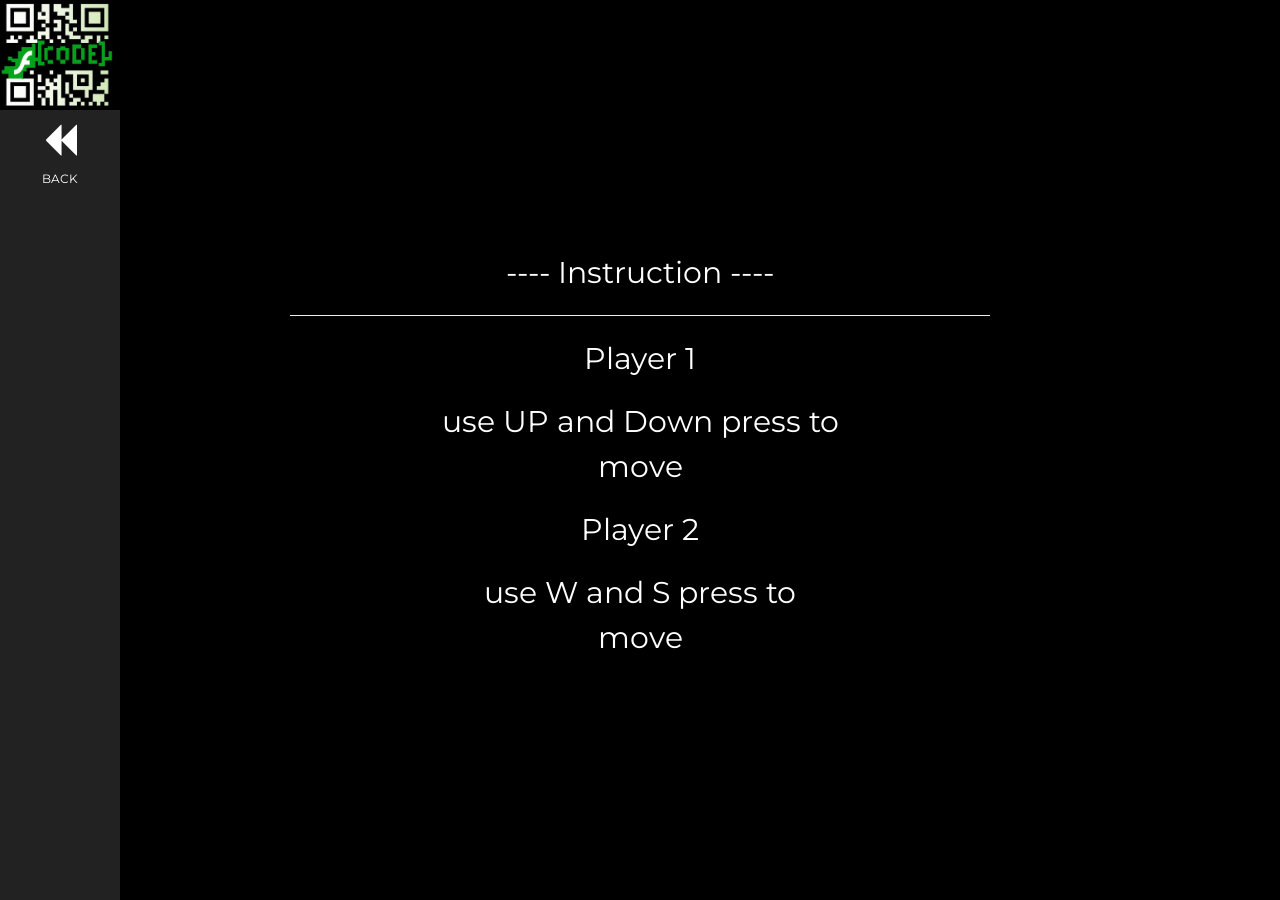
<file: pongGame/instruction.html>
<!DOCTYPE html>
<html>
<head>
	<title>Instruction</title>
	<link rel="stylesheet" href="../css/w3.css">
	<link rel="stylesheet" href="https://fonts.googleapis.com/css?family=Montserrat">
	<link rel="stylesheet" href="https://cdnjs.cloudflare.com/ajax/libs/font-awesome/4.6.3/css/font-awesome.min.css">
	<style>
	body, h1,h2,h3,h4,h5,h6{font-family: "Montserrat", sans-serif}
	.w3-row-padding img {margin-bottom: 12px}
	/* Set the width of the sidenav to 120px */
	.w3-sidenav {width: 120px;background: #222;}
	/* Add a left margin to the "page content" that matches the width of the sidenav (120px) */
	#main {margin-left: 120px}
	/* Remove margins from "page content" on small screens */
		.canvasFrame{
			width: 700px;
			height: 600px;
			position: absolute;
			background-color:black;
			margin: auto;
			top:0;
			bottom:0;
			left:0;
			right:0;
			text-align:center;
		}
		.frame{
			margin-top:100px;
		}
		.frame>p{
			width: 400px;
			font-size: 30px;
			color:#fff;
			text-decoration: none;
			display:block;
			margin: auto;
			margin-top:18px;
		}

	</style>
</head>
<body class="w3-black">
	<nav class="w3-sidenav w3-center w3-small w3-hide-small">
		<!-- Avatar image in top left corner -->
		<img src="../img/fcode.jpg" style="width:100%">
		<a class="w3-padding-large w3-hover-black" href="playGame.html">
			<i class="fa fa-backward  w3-xxlarge"></i>
			<p>BACK</p>
		</a>
	</nav>
		<div class="canvasFrame">
			<div class="frame">
				<p>---- Instruction ----</p>
				<hr>
				<p>Player 1</p>
				<p>	use UP and Down press to move</p>
				<p>Player 2</p>
				<p>use W and S press to move</p>
			</div>
		</div>

</body>
</html>
</file>
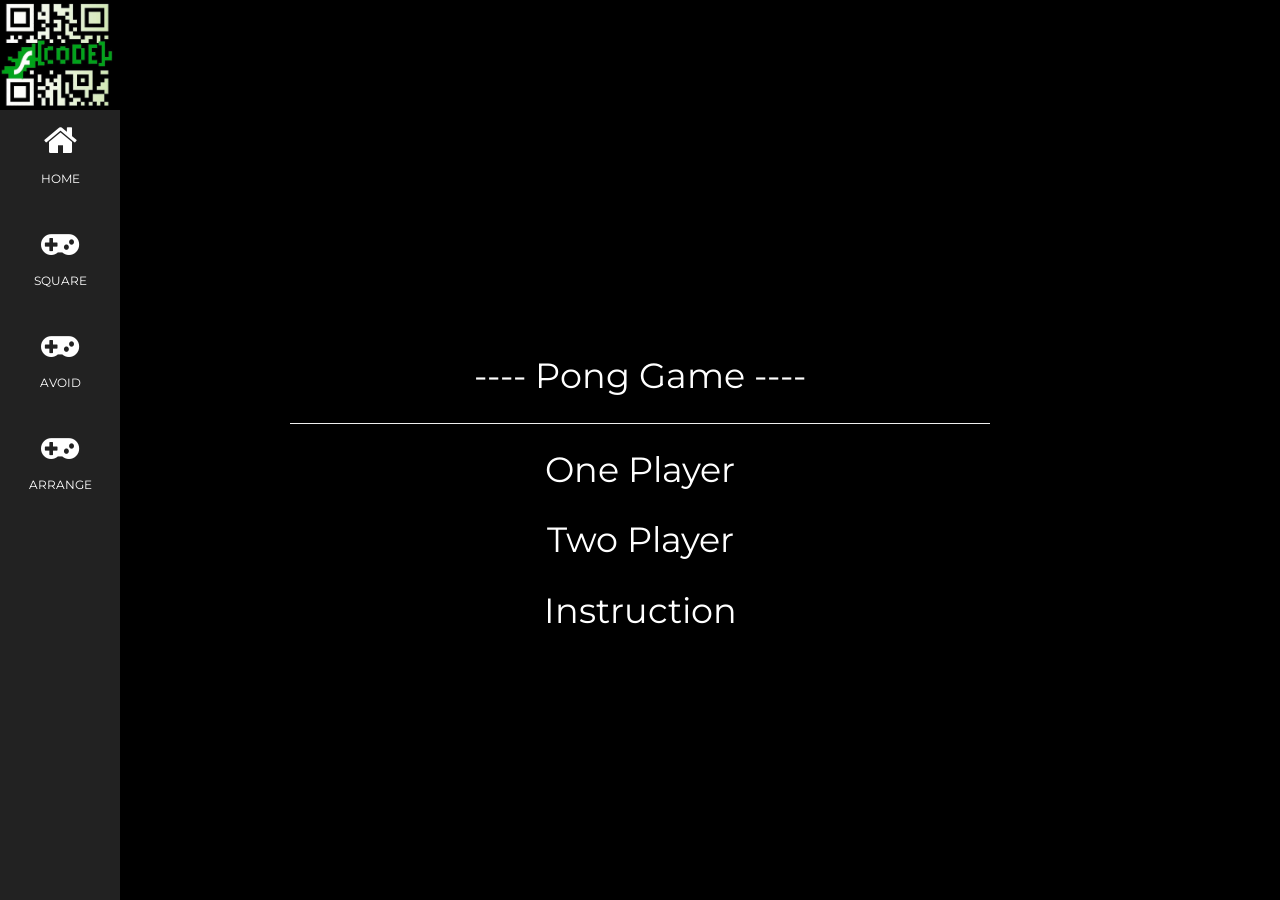
<file: pongGame/playGame.html>
<!DOCTYPE html>
<html>
<head>
	<meta charset="utf-8">
	<title>Pong Game </title>
	<link rel="stylesheet" href="../css/w3.css">
	<link rel="stylesheet" href="https://fonts.googleapis.com/css?family=Montserrat">
	<link rel="stylesheet" href="https://cdnjs.cloudflare.com/ajax/libs/font-awesome/4.6.3/css/font-awesome.min.css">
	<style>

	@media only screen and (max-width: 600px) {#main {margin-left: 0}}

		.canvasFrame{
			width: 700px;
			height: 600px;
			position: absolute;
			background-color:black;
			margin: auto;
			top:0;
			bottom:0;
			left:0;
			right:0;
			text-align:center;
		}
		.frame{
			margin-top:200px;
		}
		.calink,.cap{
			width: 200px;
			font-size: 35px;
			color:#fff;
			text-decoration: none;
			display:block;
			margin: auto;
			margin-top:18px;
		}
		.cap{
			width:400px;
		}
		.calink:hover{
			background-color:#444;
		}
		body, h1,h2,h3,h4,h5,h6{font-family: "Montserrat", sans-serif}
		.w3-row-padding img {margin-bottom: 12px}
		/* Set the width of the sidenav to 120px */
		.w3-sidenav {width: 120px;background: #222;}
		/* Add a left margin to the "page content" that matches the width of the sidenav (120px) */
		#main {margin-left: 120px}
		/* Remove margins from "page content" on small screens */
	</style>
</head>
<body class="w3-black">

		<nav class="w3-sidenav w3-center w3-small w3-hide-small">
			<!-- Avatar image in top left corner -->
			<img src="../img/fcode.jpg" style="width:100%">
			<a class="w3-padding-large w3-hover-black" href="../gameHome.html">
					<i class="fa fa-home w3-xxlarge"></i>
				<p>HOME</p>
			</a>
			<a class="w3-padding-large w3-hover-black" href="../plappyBirdGame/playGame.html">
				<i class="fa fa-gamepad  w3-xxlarge"></i>
				<p>SQUARE</p>
			</a>
			<a class="w3-padding-large w3-hover-black" href="../avoidGame/playGame.html">
				<i class="fa fa-gamepad  w3-xxlarge"></i>
				<p>AVOID</p>
			</a>
			<a class="w3-padding-large w3-hover-black" href="../square/arrange.html">
				<i class="fa fa-gamepad  w3-xxlarge"></i>
				<p>ARRANGE</p>
			</a>


		</nav>
	<div class="canvasFrame">

		<div class="frame">
		<p class="cap">---- Pong Game ----</p>
		<hr>
		<a class="calink" href="1player.html">One Player</a>
		<a class="calink" href="2player.html">Two Player</a>
		<a class="calink" href="instruction.html">Instruction</a>
		</div>
	</div>

</body>
</html>
</file>
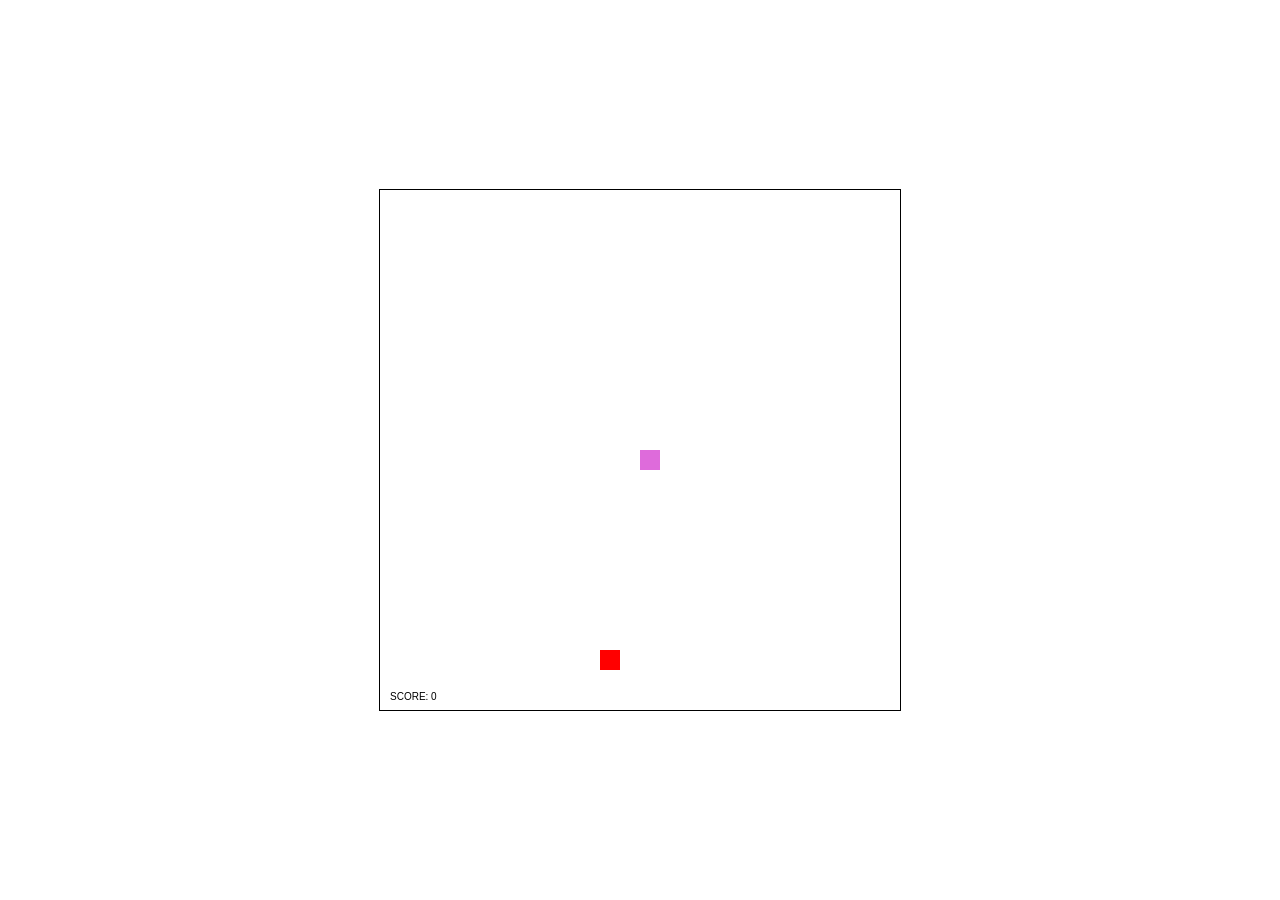
<file: snakeGame/snake.html>
<!DOCTYPE html>
<html>
<head>
	<title>Snake Basic Game</title>
	<style>
		canvas{
			display: block;
			position: absolute;
			border: 1px solid #000;
			margin: auto;
			top: 0;
			bottom: 0;
			right: 0;
			left: 0;
		}
	</style>
</head>
<body>
<script>
	// Constants 
	var COLS = 26 , ROWS = 26; 

	// IDs
	var EMPTY = 0, SNAKE=1 , FRUIT= 2;
	//Directions;
	var LEFT=0; UP=1; RIGHT=2; DOWN=3;
	//Keycodes
	var keyLeft = 37, keyUp = 38, keyRight=39, keyDown=40;


	var grid = {

		width: null, 
		height: null, 
		_grid: null,

		init: function(d,c,r){
			this.width = c;
			this.height = r; 

			this._grid = [];
			for ( var x=0; x<c; x++){
				this._grid.push([]);
				for (var y=0; y<r; y++){
					this._grid[x].push(d);
				}
			}
		},
		set: function (val,x,y){
			this._grid[x][y] = val;
		},
		get: function(x,y){
			return this._grid[x][y];
		}
	}
	var snake = {
		direction: null,
		_queue: null,

		init : function(d,x,y){
			this.direction = d;
			this._queue = [];
			this.insert(x,y);

		},
		insert: function(x,y){
			this._queue.unshift({x:x,y:y});
			this.last = this._queue[0];
		},
		remove: function(){
			return this._queue.pop();
		}
	}
	function setFood(){
		var empty = [];
		for (var x =0; x<grid.width; x++){
			for (var y=0;y<grid.height;y++){
				if (grid.get(x,y) === EMPTY){
					empty.push({x:x,y:y});
					
				}
			}
		}
		var randpos = empty[Math.floor(Math.random()*empty.length)];
		grid.set(FRUIT,randpos.x,randpos.y);
	}
	// Game objects

	var canvas,ctx,keystate,frames,score;
	function main(){
		canvas = document.createElement("canvas");
		canvas.width = COLS*20;
		canvas.height = ROWS*20;
		ctx = canvas.getContext("2d");
		document.body.appendChild(canvas);

		frames =0;
		keystate = {};
		document.addEventListener("keydown",function(e){
			keystate[e.keyCode] = true;
		});
		document.addEventListener("keyup",function(e){
			delete keystate[e.keyCode];
		});
		
		init();
		loop();
	}
	function init(){
		score = 0;
		grid.init(EMPTY,COLS,ROWS);
		var sp ={x:Math.floor(COLS/2),y:ROWS-1};
		snake.init(UP, sp.x,sp.y);
		grid.set(SNAKE, sp.x,sp.y);

		setFood();

	}
	function loop(){
		update();
		draw();

		window.requestAnimationFrame(loop,canvas);
	}
	function update(){
		frames++;

		if (keystate[keyLeft] && snake.direction !== RIGHT) snake.direction = LEFT;
		if (keystate[keyUp] && snake.direction !== DOWN) snake.direction = UP;
		if (keystate[keyRight] && snake.direction !== LEFT) snake.direction = RIGHT;
		if (keystate[keyDown] && snake.direction !== UP) snake.direction = DOWN;
		
		if (frames % 5 === 0){
			var nx = snake.last.x;
			var ny = snake.last.y;

			switch (snake.direction){
				case LEFT:
					nx--;
					break;
				case UP:
					ny--;
					break;
				case RIGHT:
					nx++;
					break;
				case DOWN:
					ny++;
					break;
			}

			if (nx<0 || nx>grid.width-1 || ny<0 || ny>grid.height-1 || grid.get(nx,ny) === 1) 
			{
				console.log("YOU LOSE !!!!!!! ^^")
				return window.cancelAnimationFrame();
			}
			if (grid.get(nx,ny) === FRUIT ){
				var tail = {x:nx,y:ny};
				score++;
				setFood();
			}
			else {
			var tail = snake.remove();
			grid.set(EMPTY, tail.x, tail.y);
			tail.x = nx;
			tail.y = ny;	
			}
			
			
			grid.set(SNAKE,tail.x, tail.y);

			snake.insert(tail.x, tail.y);
		}
	}
	function draw(){
		var tw = canvas.width/grid.width; 
		var th = canvas.height/grid.height;

		for (var x =0; x<grid.width; x++){
			for (var y=0;y<grid.height;y++){
				switch (grid.get(x,y)){
					case EMPTY:
					ctx.fillStyle = "#fff";
					break;
					case SNAKE:
					ctx.fillStyle = "#DE6BDB";
					break;
					case FRUIT:
					ctx.fillStyle = "#f00";
					break;
				}
				ctx.fillRect(x*tw,y*th,tw,th);
			}
		}
		ctx.fillStyle = "#000";
		ctx.fillText("SCORE: "+score, 10, canvas.height-10);
	}
	main();
</script>

</body>
</html>
</file>
